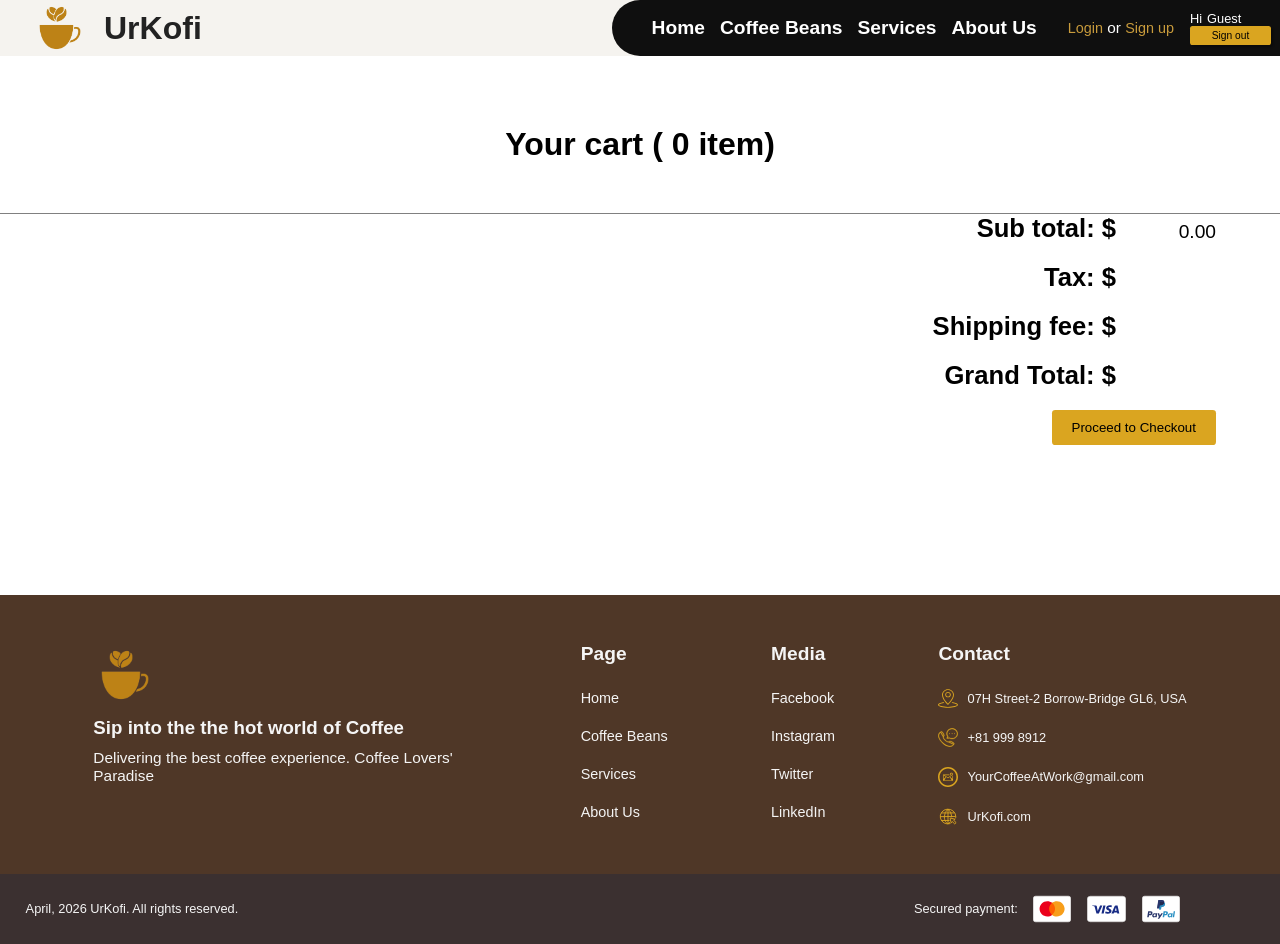
<file: cart.html>
<!doctype html>
<html lang="en">
  <head>
    <meta charset="UTF-8" />
    <meta name="viewport" content="width=device-width, initial-scale=1.0" />
    <link rel="stylesheet" href="style/style.css" />
    <link rel="stylesheet" href="style/index.css" />
    <link rel="stylesheet" href="style/cart.css" />
    <link
      rel="stylesheet"
      href="https://cdnjs.cloudflare.com/ajax/libs/font-awesome/6.5.0/css/all.min.css"
    />

    <title>Cart</title>
  </head>
  <body class="service-body-container">
    <div class="header-nav-container">
      <header>
        <img src="images/index/logo/coffee-cup.png" alt="webpage-logo" />
        <h1 class="web-name">UrKofi</h1>
      </header>
      <nav class="webpage-navigation">
        <ul>
          <li><a href="index.html" class="nav-links">Home</a></li>
          <li><a href="coffeeBeans.html" class="nav-links">Coffee Beans</a></li>
          <li><a href="service.html" class="nav-links">Services</a></li>
          <li><a href="aboutus.html" class="nav-links">About Us</a></li>
          <li>
            <p>
              <a href="login.html" class="to-login-html-button">Login</a> or
              <a href="signup.html" class="to-register-html-button">Sign up</a>
            </p>
          </li>
        </ul>
        <div class="user-container">
          <div>
            <span>Hi</span>
            <p class="logged-in-user">Guest</p>
          </div>
          <button type="button" class="logout-button">Sign out</button>
        </div>
      </nav>
    </div>
    <main>
      <h2 class="cart-title" id="cart-page-counter">
        Your cart (
        <span id="cart-item-counter">0</span>
        <span id="cart-item-label">item</span>)
      </h2>
      <section
        class="item-in-cart-container"
        id="cart-item-display-container"
      ></section>
      <section class="cart-checkout-container">
        <div id="cart-compute-fee">
          <p>Sub total: $<span id="sub-total"></span></p>
          <p>Tax: $<span id="tax"></span></p>
          <p>Shipping fee: $<span id="shipping-fee"></span></p>
          <p>Grand Total: $<span id="grand-total"></span></p>
          <button type="button" id="checkout-button">
            Proceed to Checkout
          </button>
        </div>
      </section>
    </main>

    <script src="js/fetchFooter.js" defer></script>
    <script src="js/fetchMobileNav.js" defer></script>
    <script src="js/login.js" defer></script>
    <script src="js/coffeeBeans.js" defer></script>
    <script src="js/mobileNav.js" defer></script>
    <script src="js/signup.js" defer></script>
  </body>
</html>
</file>
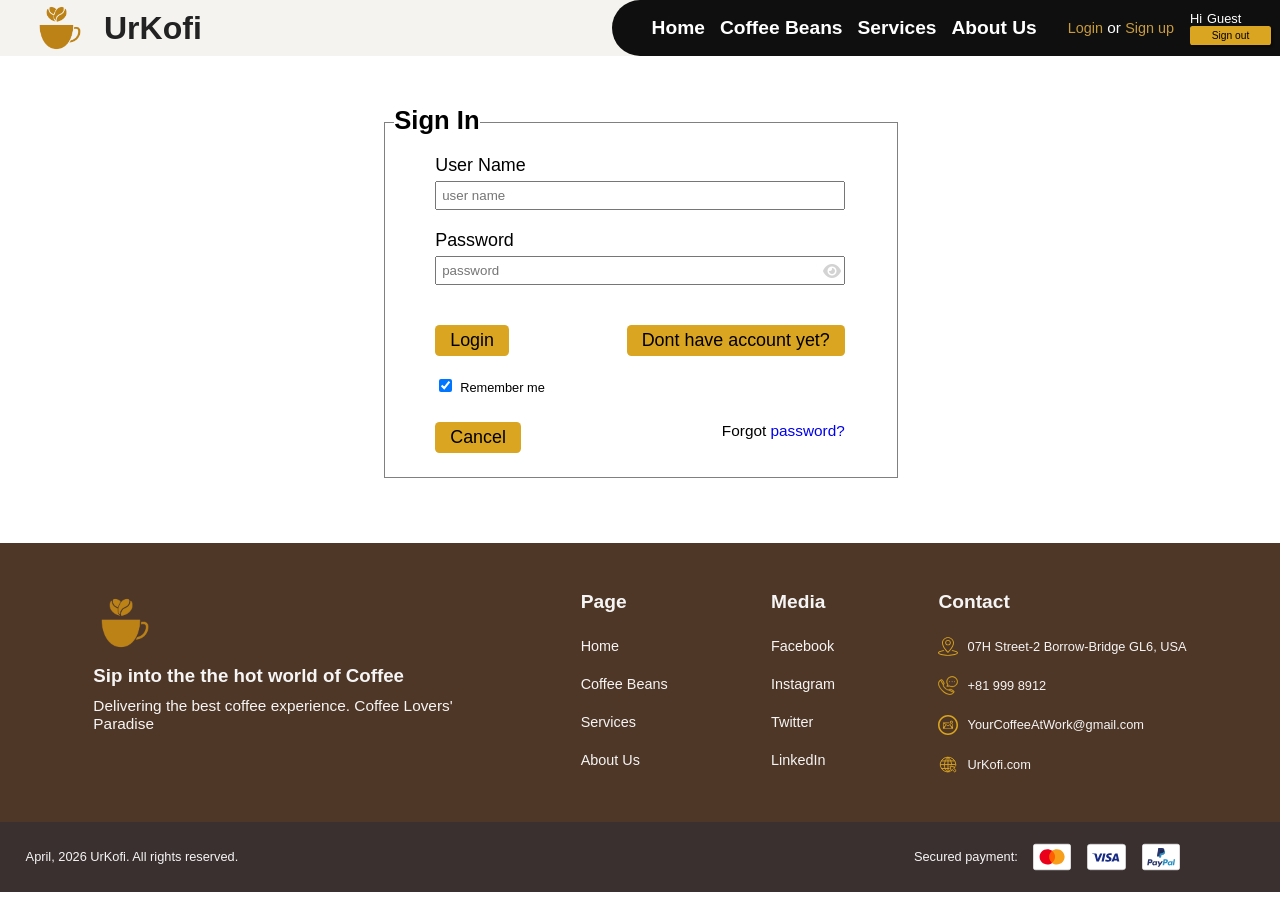
<file: login.html>
<!doctype html>
<html lang="en">
  <head>
    <meta charset="UTF-8" />
    <meta name="viewport" content="width=device-width, initial-scale=1.0" />
    <link rel="stylesheet" href="style/style.css" />
    <link rel="stylesheet" href="style/index.css" />
    <link
      rel="stylesheet"
      href="https://cdnjs.cloudflare.com/ajax/libs/font-awesome/6.5.0/css/all.min.css"
    />

    <title>Sign Up</title>
  </head>
  <body class="service-body-container">
    <div class="header-nav-container">
      <header>
        <img src="images/index/logo/coffee-cup.png" alt="webpage-logo" />
        <h1 class="web-name">UrKofi</h1>
      </header>
      <nav class="webpage-navigation">
        <ul>
          <li><a href="index.html" class="nav-links">Home</a></li>
          <li><a href="coffeeBeans.html" class="nav-links">Coffee Beans</a></li>
          <li><a href="service.html" class="nav-links">Services</a></li>
          <li><a href="aboutus.html" class="nav-links">About Us</a></li>
          <li>
            <p>
              <a href="#" class="to-login-html-button">Login</a> or
              <a href="signup.html" class="to-register-html-button">Sign up</a>
            </p>
          </li>
        </ul>
        <div class="user-container">
          <div>
            <span>Hi</span>
            <p class="logged-in-user">Guest</p>
          </div>
          <button type="button" class="logout-button">Sign out</button>
        </div>
      </nav>
    </div>
    <main>
      <form id="loginForm" class="login-form" novalidate>
        <h3>Sign In</h3>
        <label for="loginName">User Name</label>
        <input
          type="text"
          id="loginName"
          placeholder="user name"
          autocomplete="new-user-name"
        />
        <label for="loginPassword">Password</label>
        <div class="login-password-container">
          <input
            type="password"
            id="loginPassword"
            placeholder="password"
            autocomplete="new-password"
          />
          <i
            class="fa-solid fa-eye toggle-password"
            data-target="loginPassword"
            role="button"
            tabindex="0"
            id="eye"
          ></i>
        </div>

        <div class="login-button-container">
          <button type="submit">Login</button>
          <button type="button" id="mobile-signup-form">
            Dont have account yet?
          </button>
        </div>
        <label class="login-remember-me">
          <input
            id="remember-me"
            type="checkbox"
            checked="checked"
            name="remember"
          />
          <span>Remember me</span>
        </label>
        <div class="cancel-forgot-container">
          <button type="button" id="login-close-createAccnt-page">
            Cancel
          </button>
          <p>Forgot <a href="#" id="forgot-password">password?</a></p>
        </div>
      </form>
    </main>
    <script src="js/fetchFooter.js" defer></script>
    <script src="js/fetchMobileNav.js" defer></script>
    <script src="js/hashPassword.js" defer></script>
    <script src="js/login.js" defer></script>
    <script src="js/mobileNav.js" defer></script>
    <script src="js/signup.js" defer></script>
    <script src="js/mobileToHome.js" defer></script>
  </body>
</html>
</file>
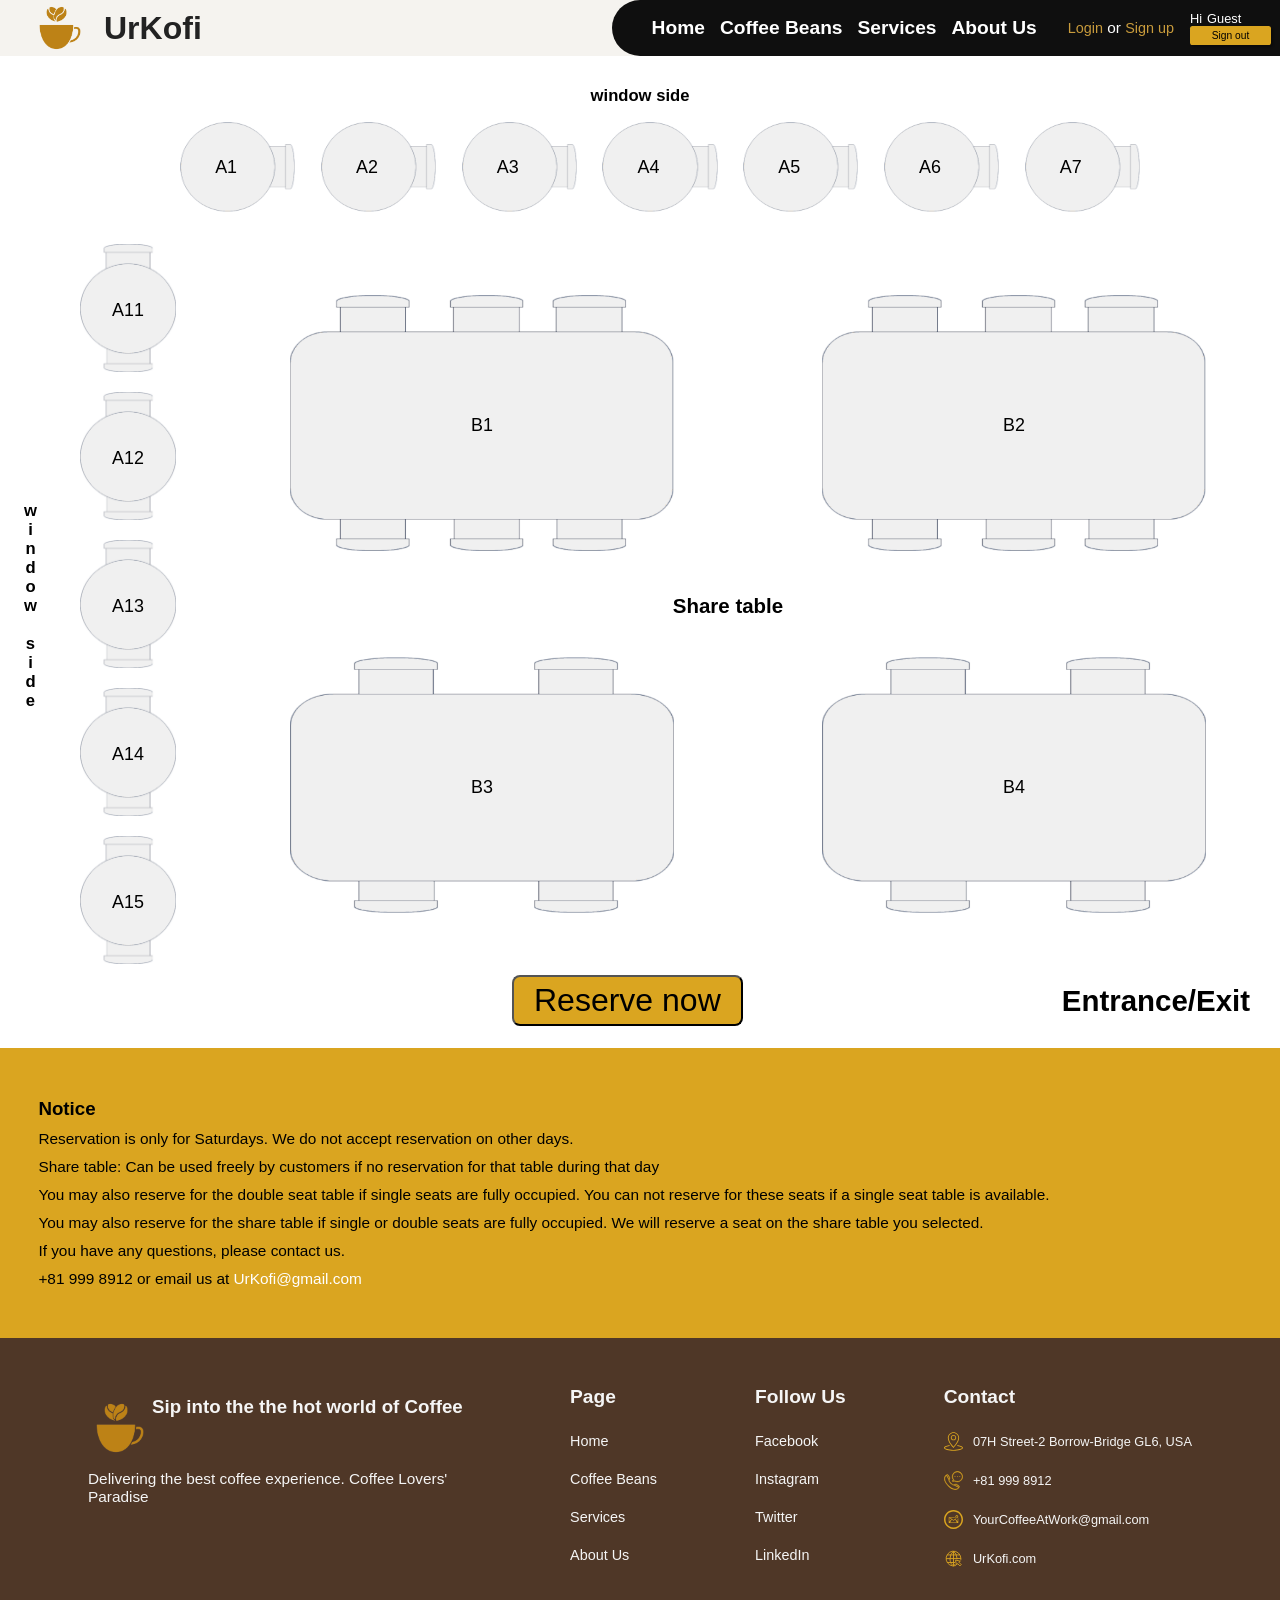
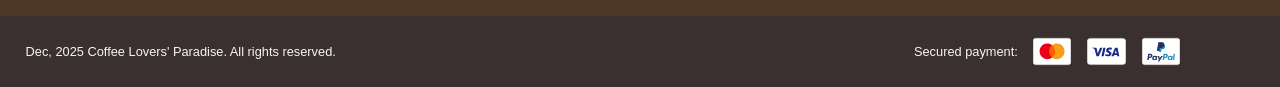
<file: reservation.html>
<!doctype html>
<html lang="en">
  <head>
    <meta charset="UTF-8" />
    <meta name="viewport" content="width=device-width, initial-scale=1.0" />
    <link rel="stylesheet" href="style/style.css" />
    <link rel="stylesheet" href="style/index.css" />
    <link rel="stylesheet" href="style/reservation.css" />
    <link
      rel="stylesheet"
      href="https://cdnjs.cloudflare.com/ajax/libs/font-awesome/6.5.0/css/all.min.css"
    />

    <title>Reservation</title>
  </head>
  <body class="service-body-container">
    <div class="header-nav-container">
      <header>
        <img src="images/index/logo/coffee-cup.png" alt="webpage-logo" />
        <h1 class="web-name">UrKofi</h1>
      </header>
      <nav class="webpage-navigation">
        <ul>
          <li><a href="index.html" class="nav-links">Home</a></li>
          <li><a href="coffeeBeans.html" class="nav-links">Coffee Beans</a></li>
          <li><a href="service.html" class="nav-links">Services</a></li>
          <li><a href="aboutus.html" class="nav-links">About Us</a></li>
          <li>
            <p>
              <a class="to-login-html-button">Login</a> or
              <a href="signup.html" class="to-register-html-button">Sign up</a>
            </p>
          </li>
        </ul>
        <div class="user-container">
          <div>
            <span>Hi</span>
            <p class="logged-in-user">Guest</p>
          </div>
          <button type="button" class="logout-button">Sign out</button>
        </div>
      </nav>
    </div>
    <main id="reservation-main">
      <div class="single-seat-window">
        <h3>window side</h3>
      </div>
      <ul class="single-window-table">
        <li class="seat-selection">
          <label for="A1-seat">
            <input name="seat" value="A1" id="A1-seat" type="radio" />
            <img
              class="single-seat"
              src="./images/services/reservation/singleseat1.png"
              alt="single table"
              for="A1-seat"
              data-seat-type="single"
            />
            <span for="A1-seat">A1</span>
          </label>
        </li>
        <li class="seat-selection">
          <label for="A2-seat">
            <input name="seat" value="A2" id="A2-seat" type="radio" />
            <img
              class="single-seat"
              src="./images/services/reservation/singleseat1.png"
              alt="single table"
              for="A2-seat"
              data-seat-type="single"
            />
            <span for="A2-seat">A2</span>
          </label>
        </li>
        <li class="seat-selection">
          <label for="A3-seat">
            <input name="seat" value="A3" id="A3-seat" type="radio" />
            <img
              class="single-seat"
              src="./images/services/reservation/singleseat1.png"
              alt="single table"
              for="A3-seat"
              data-seat-type="single"
            />
            <span for="A3-seat">A3</span>
          </label>
        </li>
        <li class="seat-selection">
          <label for="A4-seat">
            <input name="seat" value="A4" id="A4-seat" type="radio" />
            <img
              class="single-seat"
              src="./images/services/reservation/singleseat1.png"
              alt="single table"
              for="A4-seat"
              data-seat-type="single"
            />
            <span for="A4-seat">A4</span>
          </label>
        </li>
        <li class="seat-selection">
          <label for="A5-seat">
            <input name="seat" value="A5" id="A5-seat" type="radio" />
            <img
              class="single-seat"
              src="./images/services/reservation/singleseat1.png"
              alt="single table"
              for="A5-seat"
              data-seat-type="single"
            />
            <span for="A5-seat">A5</span>
          </label>
        </li>
        <li class="seat-selection">
          <label for="A6-seat">
            <input name="seat" value="A6" id="A6-seat" type="radio" />
            <img
              class="single-seat"
              src="./images/services/reservation/singleseat1.png"
              alt="single table"
              for="A6-seat"
              data-seat-type="single"
            />
            <span for="A6-seat">A6</span>
          </label>
        </li>
        <li class="seat-selection">
          <label for="A7-seat">
            <input name="seat" value="A7" id="A7-seat" type="radio" />
            <img
              class="single-seat"
              src="./images/services/reservation/singleseat1.png"
              alt="single table"
              for="A7-seat"
              data-seat-type="single"
            />
            <span for="A7-seat">A7</span>
          </label>
        </li>
      </ul>
      <div class="multi-seat-container">
        <div class="double-seat-window">
          <h3>window side</h3>
        </div>

        <ul class="double-seat-window-table">
          <li class="seat-selection">
            <label for="A11-seat">
              <input name="seat" value="A11" id="A11-seat" type="radio" />
              <img
                src="./images/services/reservation/doubleseat1.png"
                alt="double table"
                for="A11-seat"
                data-seat-type="double"
              />
              <span for="A11-seat">A11</span>
            </label>
          </li>
          <li class="seat-selection">
            <label for="A12-seat">
              <input name="seat" value="A12" id="A12-seat" type="radio" />
              <img
                src="./images/services/reservation/doubleseat1.png"
                alt="double table"
                for="A12-seat"
                data-seat-type="double"
              />
              <span for="A12-seat">A12</span>
            </label>
          </li>
          <li class="seat-selection">
            <label for="A13-seat">
              <input name="seat" value="A13" id="A13-seat" type="radio" />
              <img
                src="./images/services/reservation/doubleseat1.png"
                alt="double table"
                for="A13-seat"
                data-seat-type="double"
              />
              <span for="A13-seat">A13</span>
            </label>
          </li>
          <li class="seat-selection">
            <label for="A14-seat">
              <input name="seat" value="A14" id="A14-seat" type="radio" />
              <img
                src="./images/services/reservation/doubleseat1.png"
                alt="double table"
                for="A14-seat"
                data-seat-type="double"
              />
              <span for="A14-seat">A14</span>
            </label>
          </li>
          <li class="seat-selection">
            <label for="A15-seat">
              <input name="seat" value="A15" id="A15-seat" type="radio" />
              <img
                src="./images/services/reservation/doubleseat1.png"
                alt="double table"
                for="A15-seat"
                data-seat-type="double"
              />
              <span for="A15-seat">A15</span>
            </label>
          </li>
        </ul>
        <div class="share-seat-table">
          <h3 class="share-table">Share table</h3>
          <ul class="group-center-table">
            <li class="six-seats">
              <label for="B1-seat">
                <input name="seat" value="B1" id="B1-seat" type="radio" />
                <img
                  src="./images/services/reservation/sixseat1.png"
                  alt="double table"
                  for="B1-seat"
                  data-seat-type="six"
                />
                <span for="B1-seat">B1</span>
              </label>
            </li>
            <li class="six-seats">
              <label for="B2-seat">
                <input name="seat" value="B2" id="B2-seat" type="radio" />
                <img
                  src="./images/services/reservation/sixseat1.png"
                  alt="double table"
                  for="B2-seat"
                  data-seat-type="six"
                />
                <span for="B2-seat">B2</span>
              </label>
            </li>
            <li class="four-seats">
              <label for="B3-seat">
                <input name="seat" value="B3" id="B3-seat" type="radio" />
                <img
                  src="./images/services/reservation/fourseat1.png"
                  alt="double table"
                  for="B3-seat"
                  data-seat-type="four"
                />
                <span for="B3-seat">B3</span>
              </label>
            </li>
            <li class="four-seats">
              <label for="B4-seat">
                <input name="seat" value="B4" id="B4-seat" type="radio" />
                <img
                  src="./images/services/reservation/fourseat1.png"
                  alt="double table"
                  for="B4-seat"
                  data-seat-type="four"
                />
                <span for="B4-seat">B4</span>
              </label>
            </li>
          </ul>
        </div>
      </div>

      <div class="entrance-exit">
        <button type="button" id="reserve-button">Reserve now</button>
        <h3>Entrance/Exit</h3>
      </div>
      <section class="notice-section">
        <h3>Notice</h3>
        <p>
          Reservation is only for Saturdays. We do not accept reservation on
          other days.
        </p>
        <p>
          Share table: Can be used freely by customers if no reservation for
          that table during that day
        </p>
        <p>
          You may also reserve for the double seat table if single seats are
          fully occupied. You can not reserve for these seats if a single seat
          table is available.
        </p>
        <p>
          You may also reserve for the share table if single or double seats are
          fully occupied. We will reserve a seat on the share table you
          selected.
        </p>
        <p>If you have any questions, please contact us.</p>
        <p>
          +81 999 8912 or email us at
          <a href="mailto:hello@urkofi.com">UrKofi@gmail.com</a>
        </p>
      </section>
    </main>

    <footer>
      <div class="footer-first-container">
        <div class="footer-logo-container">
          <div class="footer-logo-container-sub">
            <img
              class="footer-logo"
              src="./images/index/logo/coffee-cup.png"
              alt="webpage-logo"
            />
            <h3>Sip into the the hot world of Coffee</h3>
          </div>
          <p class="footer-logo-text">
            Delivering the best coffee experience. Coffee Lovers' Paradise
          </p>
        </div>
        <div class="footer-page-links">
          <h3 class="footer-links-title">Page</h3>
          <ul class="footer-nav">
            <li><a href="#">Home</a></li>
            <li><a href="coffeeBeans.html">Coffee Beans</a></li>
            <li><a href="service.html">Services</a></li>
            <li><a href="aboutus.html">About Us</a></li>
          </ul>
        </div>
        <div class="footer-page-links">
          <h3 class="footer-links-title">Follow Us</h3>
          <ul>
            <li><a href="https://www.facebook.com">Facebook</a></li>
            <li><a href="https://www.instagram.com">Instagram</a></li>
            <li><a href="https://www.twitter.com">Twitter</a></li>
            <li><a href="https://www.linkedin.com">LinkedIn</a></li>
          </ul>
        </div>
        <div class="footer-page-links">
          <h3 class="footer-links-title">Contact</h3>
          <ul>
            <li class="footer-contact-items">
              <img
                class="footer-contact-images"
                src="./images/index/footer/address-svgrepo-com.svg"
                alt="address-logo"
              />
              <p>07H Street-2 Borrow-Bridge GL6, USA</p>
            </li>
            <li class="footer-contact-items">
              <img
                class="footer-contact-images"
                src="./images/index/footer/contact-phone-talking-svgrepo-com.svg"
                alt="phone-logo"
              />
              <p>+81 999 8912</p>
            </li>
            <li class="footer-contact-items">
              <img
                class="footer-contact-images"
                src="./images/index/footer/email-add-svgrepo-com.svg"
                alt="email-logo"
              />
              <p>YourCoffeeAtWork@gmail.com</p>
            </li>
            <li class="footer-contact-items">
              <img
                class="footer-contact-images"
                src="./images/index/footer/website-click-svgrepo-com.svg"
                alt="website-logo"
              />
              <p>UrKofi.com</p>
            </li>
          </ul>
        </div>
      </div>
      <div class="footer-second-container">
        <p class="footer-reserved">
          Dec, 2025 Coffee Lovers' Paradise. All rights reserved.
        </p>
        <p class="payment-methods">Secured payment:</p>
        <div class="footer-second-container-images">
          <img
            class="payment-cards"
            src="./images/index/footer/mastercard-svgrepo-com.svg"
            alt="master-card-logo"
          />
          <img
            class="payment-cards"
            src="./images/index/footer/visa-4-logo-svgrepo-com.svg"
            alt="visa-card-logo"
          />
          <img
            class="payment-cards"
            src="./images/index/footer/paypal-svgrepo-com.svg"
            alt="paypal-logo"
          />
        </div>
      </div>
    </footer>
    <script src="js/fetchMobileNav.js" defer></script>
    <script src="js/mobileNav.js" defer></script>
    <script src="js/hashPassword.js" defer></script>
    <script src="js/login.js" defer></script>
    <script src="js/signup.js" defer></script>
    <script src="js/reserve.js" defer></script>
  </body>
</html>
</file>
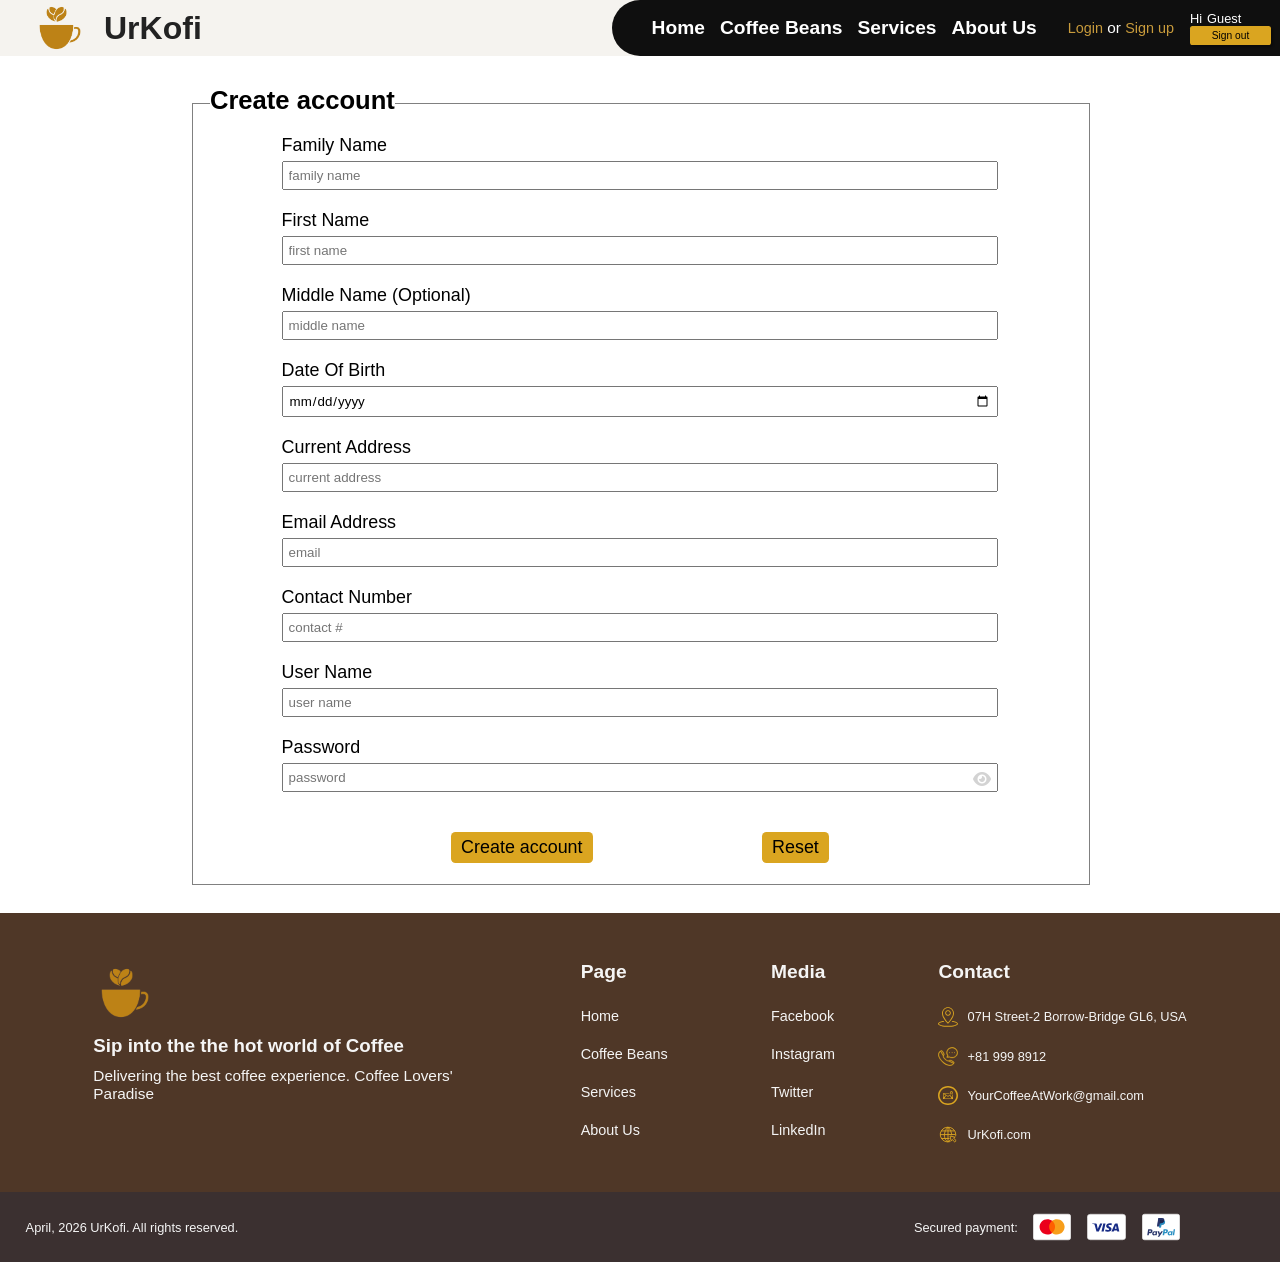
<file: signup.html>
<!doctype html>
<html lang="en">
  <head>
    <meta charset="UTF-8" />
    <meta name="viewport" content="width=device-width, initial-scale=1.0" />
    <link rel="stylesheet" href="style/style.css" />
    <link rel="stylesheet" href="style/index.css" />
    <link
      rel="stylesheet"
      href="https://cdnjs.cloudflare.com/ajax/libs/font-awesome/6.5.0/css/all.min.css"
    />

    <title>Sign Up</title>
  </head>
  <body class="service-body-container">
    <div class="header-nav-container">
      <header>
        <img src="images/index/logo/coffee-cup.png" alt="webpage-logo" />
        <h1 class="web-name">UrKofi</h1>
      </header>
      <nav class="webpage-navigation">
        <ul>
          <li><a href="index.html" class="nav-links">Home</a></li>
          <li><a href="coffeeBeans.html" class="nav-links">Coffee Beans</a></li>
          <li><a href="service.html" class="nav-links">Services</a></li>
          <li><a href="aboutus.html" class="nav-links">About Us</a></li>
          <li>
            <p>
              <a class="to-login-html-button">Login</a> or
              <a href="#" class="to-register-html-button">Sign up</a>
            </p>
          </li>
        </ul>
        <div class="user-container">
          <div>
            <span>Hi</span>
            <p class="logged-in-user">Guest</p>
          </div>
          <button type="button" class="logout-button">Sign out</button>
        </div>
      </nav>
    </div>
    <main>
      <form id="signup-form" class="sign-up-form">
        <h3>Create account</h3>
        <label for="lName">Family Name</label>
        <input
          type="text"
          id="lName"
          class="signup-input"
          name="familyName"
          placeholder="family name"
          required
        />
        <label for="fName">First Name</label>
        <input
          type="text"
          id="fName"
          class="signup-input"
          name="firstName"
          placeholder="first name"
          required
        />
        <label for="mName">Middle Name (Optional)</label>
        <input
          type="text"
          id="mName"
          class="signup-input"
          name="middleName"
          placeholder="middle name"
        />
        <label for="dBirth">Date Of Birth</label>
        <input
          type="date"
          id="dBirth"
          class="signup-input"
          name="bDay"
          placeholder="birth date"
          required
        />
        <label for="cAddress">Current Address</label>
        <input
          type="text"
          id="cAddress"
          class="signup-input"
          name="currentAddress"
          placeholder="current address"
          required
        />

        <label for="eAddress">Email Address</label>
        <div class="email-address-container">
          <input
            type="text"
            id="eAddress"
            class="signup-input"
            name="emailAddress"
            placeholder="email"
            required
          />
          <small class="error"></small>
          <small class="taken"></small>
        </div>

        <label for="cNumber">Contact Number</label>
        <input
          type="text"
          id="cNumber"
          class="signup-input"
          name="contactNumber"
          placeholder="contact #"
          required
        />
        <label for="uName">User Name</label>
        <input
          type="text"
          id="uName"
          class="signup-input"
          name="userName"
          placeholder="user name"
          autocomplete="new-user-name"
          required
        />
        <label for="pWord">Password</label>
        <div class="password-container">
          <input
            type="password"
            id="pWord"
            class="signup-input"
            name="password"
            placeholder="password"
            autocomplete="new-password"
            required
          />
          <i
            class="fa-solid fa-eye toggle-password"
            data-target="pWord"
            role="button"
            tabindex="0"
            id="eye"
          ></i>
        </div>

        <div class="submit-button-container">
          <button type="submit" id="create-button">Create account</button>
          <button type="reset" id="reset-button">Reset</button>
        </div>
      </form>
    </main>
    <script src="js/fetchFooter.js" defer></script>
    <script src="js/fetchMobileNav.js" defer></script>
    <script src="js/mobileNav.js" defer></script>
    <script src="js/mobileToHome.js" defer></script>
    <script src="js/hashPassword.js" defer></script>
    <script src="js/signup.js" defer></script>
    <script src="js/login.js" defer></script>
  </body>
</html>
</file>
<file: style/style.css>
body.no-scroll {
  overflow: hidden;
}
.form-panel-container{
    width: 100%;
    height: 100vh;
    padding-bottom: 1em;
    display: none;
    flex-direction: column;
    justify-content: center;
    grid-gap: 0;
    position: fixed;
    top: 0;
    left: 0;
    background-color: rgba(0, 0, 0, 0.6);
    color: whitesmoke;
    z-index: 9;
    animation: reserve 300ms ease-in-out;  
    transform: translate(50% 50%);
}
@keyframes reserve {
    from{
        top: -100px;
    }
    to{
        top: 0;
    }
}
.user-name-logged{
    width: 50%;
    margin: 0 auto;
    padding: 0 0 30px 0;
}
#reserveForm{
    width: 50%;
    margin: 0 auto;
    display: flex;
    flex-direction: column;
    padding: 0 1em 1em 1em;
    color: black;
    background-color: white;
    z-index: 999;
    box-shadow: 0 10px 25px rgba(0, 0, 0, 0.15);
}
#reserveForm> label{
    padding-top: 1em;
}
.reserve-button-container{
    width: 100%;
    display: flex;
}
.submit-reserve-button,
.close-reserve-button{
    width: 30%;
    margin: 0 auto;
    background-color: goldenrod;
    border: none;
    padding: 10px 0;
    border-radius: 0.25em;
    box-shadow: 2px 3px 6px #85746b;
}
.submit-reserve-button:hover,
.close-reserve-button:hover{
    cursor: pointer;
}
@media only screen and (max-width: 599px){
    .user-name-logged{
        width: 90%; 
    }
    #reserveForm{
        width: 90%; 
    }
}
@media (min-width: 600px) and (max-width: 768px){
    .notice-section{
        padding: 20px 0; 
    }
    .notice-section> *{
        margin: 0 10px 0 20px; 
    }
}

/*Signup HTML*/
.sign-up-form{
    width: 70%;
    margin: 0 auto;
    padding-top: 30px;
    display: flex;
    flex-direction: column;
    position: relative;
}
.sign-up-form::before{
    content: "";
    position: absolute;
    width: 100%;
    height: 91%;
    margin: 0 auto;
    top: 5.5%;
    border: 1px gray solid;
    z-index: -1;
}
.sign-up-form> h3{
    font-size: clamp(1.3rem, 2vw, 2rem);
    padding-bottom: 20px;
    width: fit-content;
    margin-left: 2%;
    z-index: 1;
    background-color: white;
}
.sign-up-form> label{
    padding-bottom: 5px;
    font-size: clamp(1rem, 1.4vw, 3rem);
    width: 80%;
    margin: 0 auto;
}
.sign-up-form> input{
    width: 80%;
    margin: 0 auto;
    padding: 5px;
    margin-bottom: 20px;
}
.email-address-container,
.password-container{
    width: 80%;
    margin: 0 auto;
    position: relative;
}
.email-address-container> input,
.password-container> input{
    width: 100%;
    padding: 5px;
    margin-bottom: 20px;
}
.toggle-password {
    position: absolute;
    top: 15%;
    right: 1%;
    cursor: pointer;
    color: lightgray;
}
.submit-button-container{
    width: 80%;
    margin: 0 auto;
    padding: 20px 0 50px 0;
    display: flex;
    justify-content: space-evenly;
}
.submit-button-container> button{
    padding: 5px 10px;
    font-size: clamp(1rem, 1.4vw, 2rem);
    border: none;
    background-color: goldenrod;
    border-radius: 0.25em;
}
.submit-button-container> button:hover{
    cursor: pointer;
    color: goldenrod;
    background-color: black;
    background-color: rgba(0,0,0, 0.8);
    transition: 0.3s;
}

.error {
  color: red;
  font-size: 0.6rem;
  position: absolute;
  bottom: 15%;
  left: 0;
}
input.error-border {
  border: 2px solid red;
}
.taken {
  color: red;
  font-size: 0.6rem;
  position: absolute;
  bottom: 15%;
  left: 0;
}
.taken.error-border {
  border: 2px solid red;
}
@media only screen and (max-width: 599px){
    .sign-up-form{
        width: 90%; 
        padding-top: 0px; 
        margin-bottom: 50px;
    }
    .sign-up-form> h3{
        background-color: unset; 
    }
    .sign-up-form> label{
        padding-bottom: 0px; 
    }
    .sign-up-form> input{
        margin-bottom: 10px; 
    }
    .email-address-container> input,
    .password-container> input{
        margin-bottom: 10px;
    }
    .submit-button-container{
        padding: 0px 0 50px 0; 
    }
    .submit-button-container> button{
        background-color: rgb(0, 0, 0); 
        color: whitesmoke; 
    }
}
@media (min-width: 600px) and (max-width: 768px) {
    .sign-up-form{
        margin: 50px auto 0 auto; 
    }
}
/*Login HTML*/
.login-form{
    width: 40%;
    margin: 20px auto 50px auto;
    padding-top: 30px;
    display: flex;
    flex-direction: column;
    position: relative;
}
.login-form::before{
    content: "";
    position: absolute;
    width: 100%;
    height: 85%;
    top: 11%;
    border: 1px gray solid;
    z-index: -1;
}
.login-form> h3{
    font-size: clamp(1.3rem, 2vw, 2rem);
    padding-bottom: 20px;
    background-color: white;
    z-index: 1;
    width: fit-content;
    margin-left: 2%;
}
.login-form> label{
    padding-bottom: 5px;
    font-size: clamp(1rem, 1.4vw, 3rem);
    width: 80%;
    margin: 0 auto;
}
.login-form> input{
    width: 80%;
    margin: 0 auto;
    padding: 5px;
    margin-bottom: 20px;
}
.login-password-container{
    width: 80%;
    margin: 0 auto;
    padding: 0;
    margin-bottom: 20px;
    position: relative;
}
.login-password-container> input{
    width: 100%;
    padding: 5px;
    margin-bottom: 20px;
}
.toggle-login-password{
    position: absolute;
    top: 15%;
    right: 1%;
    cursor: pointer;
    color: lightgray;
}
.login-button-container{
    width: 80%;
    margin: 0 auto;
    padding: 0;
    margin-bottom: 20px;
    display: flex;
    justify-content: space-between;
}
.login-button-container> button,
.login-button-container> a{
    border: none;
    background-color: goldenrod;
    padding: 5px 15px;
    font-size: clamp(0.7rem, 1.4vw, 2rem);
    border-radius: 0.25em;
    color: black;
}
.login-remember-me{
    width: 80%;
}
.login-remember-me> span{
    font-size: clamp(0.7rem, 1vw, 1.3rem);
    
}
.cancel-forgot-container{
    width: 80%;
    margin: 0 auto;
    padding: 20px 0;
    margin-bottom: 20px;
    display: flex;
    justify-content: space-between;
}
.cancel-forgot-container> button{
    border: none;
    background-color: goldenrod;
    padding: 5px 15px;
    font-size: clamp(0.7rem, 1.4vw, 2rem);
    border-radius: 0.25em;
}
.login-button-container> button:hover,
.cancel-forgot-container> button:hover{
    cursor: pointer;
    color: goldenrod;
    background-color: black;
    background-color: rgba(0,0,0, 0.8);
    transition: 0.3s;
}
@media only screen and (max-width: 599px){
    .login-form{
        width: 90%;
        margin: 10px auto 50px auto;
        padding-top: 0;
    }
    .login-form> h3{
        background-color: unset;
    }
    .login-password-container{
        margin-bottom: 0px;
    }
    
    .login-button-container> button,
    .login-button-container> a{
        background-color: rgb(0, 0, 0);
        color: whitesmoke;
        font-size: 1rem;
    }
    .login-remember-me> span{
        font-size: clamp(0.8rem, 1vw, 1.3rem);
    }
    .cancel-forgot-container{
        padding: 10px 0 0 0;
    }
    .cancel-forgot-container> button{
        background-color: black;
        color: whitesmoke;
        font-size: clamp(1rem, 1.4vw, 2rem);
    }
     .logged-user-container{
        width: 100vw;
        height: 100vh;
        z-index: 999;
        position: fixed;
        top: 0;
        left: 0;
        background-color: white;
        overflow: hidden;
        scroll-behavior: unset;
        display: flex;
        flex-direction: column;
        align-items: center;
    }
     .close-input-field-mobile{
       font-size: 2rem;
       font-weight: bolder;
       position: absolute;
       top: 1%;
       left: 5%;
     }
     .logged-user-container> h1{
       color: black;
       font-size: 2em;
       margin-top: 1.5em;
     }
    .user-icon-mobile{
       margin-top: 1em;
       width: 100px;
       height: 100px;
       border-radius: 50%;
       background-color: #000;
    }
    .logged-user-container> h2{
       margin-top: 1em;
    }
    .user-icon-mobile-container{
       width: 100vw;
       height: auto;
       display: flex;
       position: relative;
       justify-content: center;
    }
    .upload-image-button{
       position: absolute;
       width: 2em;
       top: 70%;
       left: 61%;
       z-index: 999;
    }
    .logged-user-container> button{
       margin-top: 1em;
       font-size: 1.2rem;
       padding: 5px 30px;
       background-color: goldenrod;
       border-radius: 0.25em;
    }
}
@media (min-width: 600px) and (max-width: 768px){
    .login-form{
        width: 70%; 
        margin: 50px auto 100% auto; 
    }
    .login-button-container> button,
    .login-button-container> a{
        font-size:  clamp(1rem, 1.4vw, 2rem); 
    }
    .login-remember-me> span{
        font-size: clamp(1rem, 1.4vw, 2rem); 
    }   
    .cancel-forgot-container> button{
        font-size:  clamp(1rem, 1.4vw, 2rem); 
    }
}
</file>
<file: style/index.css>
* {
    box-sizing: border-box;
    font-family: sans-serif
}
body{
    display: flex;
    flex-direction: column;
    margin: 0;
    padding: 0;
}
.no-scroll{
    scroll-behavior: unset;
}
ul{
    list-style:none;
}
p{
    margin: 0;
    font-size: clamp(0.9em, 1.2vw, 2em);
}
h1{
    font-size: clamp(1.5rem, 2.5vw, 3rem);
    color: #ffffff;
}
h2,h3{
    margin: 0;
}
h2{
    font-size: clamp(1.3rem, 2.5vw, 3rem);
}
a{
    text-decoration: none;
}
a:hover,
button:hover{
    cursor: pointer;
}
.header-nav-container{
    width: 100%;
    
    display: flex;
    background-color: #f5f3ef;
}
header{
    display: flex;
    align-items: center;
    gap: 1em;
    background: transparent;
}
header img{
    height: clamp(2.5rem, 5vw, 3.5rem);
    margin: 0 0 0 2em;
}
.web-name{
    margin: 0 1rem 0 0;
    color: #222;
}
.webpage-navigation{
    margin: 0 0 0 auto;
    padding: 0;
    background-color: #0f0f0f;
    border-radius: 2em 0 0 2em;
    display: flex;
}
.webpage-navigation > ul{
    display: flex;
    gap: 15px;
   
}
.webpage-navigation > ul > li{
    display: flex;
    justify-content: center;
    align-items: center;
    text-align: center;
    color: #ffffff;
}
.nav-links{
    font-size: clamp(0.8rem, 1.5vw, 2rem);
    color: #ffffff;
    font-weight: bold;
    margin: 0;
    padding: 0;
}
.nav-links:hover{
    color: darkgoldenrod;
    transition: 0.3s;
}
.to-login-html-button,
.to-register-html-button{
    color: #c89b3c;
    font-size: clamp(0.6rem, 0.9rem, 1.5em); 
}
.to-login-html-button:hover,
.to-register-html-button:hover{
    color: #ffffff;
}
.webpage-navigation > ul > li:nth-child(5){
    margin: auto 1em;
    padding: 0;
}
.user-container{
    display: flex;
    width: clamp(60px, 10vw, 90px);
    margin: auto 0;
    display: flex;
    flex-direction: column; 
}
.user-container >div{
    display: flex;
    gap: 5px;
    width: 90%;
    overflow: hidden;
}
.user-container >div> span,
.user-container >div> p{
    font-size: clamp(0.6rem, 0.8rem, 1.5em); 
    color: #ffffff;
}
.logout-button{
    width: 90%;
    font-size: clamp(0.6rem, 0.8vw, 1.2rem);
    border: none;
    background-color: goldenrod;
    padding: 4px 8px;
    border-radius: 0.25em;
    box-shadow: 2px 2px 2px rgba(0, 0, 0, 0.3);
}
.logout-button:hover{
    cursor: pointer;
    color: #ffffff;
}
#mobile-nav{
    display: none;
}
@media only screen and (max-width:599px){
    header img{
        margin: 0 0 0 1em;
    }
    .webpage-navigation > ul{
        display: none;
        gap: unset;
    }
    .user-container{
        display: none;
    }
    #mobile-nav{
        width: 100%;
        height: 2em;
        display: flex;
        justify-content: space-between;
        align-items: center;
        padding: 25px 20px;
        position: fixed;
        bottom: 0;
        left: 0;
        background-color: #6D4C41;
        z-index: 9999;
        border-top: 1px black solid;
    }
    #burger-close{
        display: none;
    }
    #mobile-nav> div> img{
        width: 30px;
    }
    .mobile-icons{
        display: flex;
        flex-direction: column;
        justify-content: center;
        align-items: center;
    }
    .mobile-icons> button{
        width: 30px;
        height: 30px;
        background-color: transparent;
        border: none;
        display: flex;
        align-items: center;
        justify-content: center;
    }
    .mobile-icons> button> img{
        width: inherit;
        height: inherit;
        margin: auto;
    }
    .mobile-icons> p{
        font-size: 12px;
        margin: 0;
        padding: 0;
        color: white;
    } 

    /*These are needed for 599*/
    .input-field-container{
        position: fixed;
        inset: 0;
        width: 100%;
        height: 100vh;
        top: 0;
        left: 0;
        background-color: white;
        z-index: 99;
        transform: translateX(100%);
        opacity: 0;
        transition: transform 0.4s ease, opacity 0.4s ease;
        overflow-x: auto;
    }
    .logged-user-container{
        width: 100%;
        height: 100vh;
        transform: translateX(100%);
        opacity: 0;
        transition: transform 0.4s ease, opacity 0.4s ease;
    }
    .activeInput {
        transform: translateX(0);
        opacity: 1;
    }
    .hideInputField{
        display: none;
    }
    .close-input-field,
    .close-signup-form{
        width: 50px;
        height: 50px;
        margin: 5px 0 0 5px;
        font-size: 2rem;
        font-weight: bolder;
        border: none;
        background-color: transparent;
    }
    #burger> img,
    #burger-close> img{
        width: 30px;
        height: 30px;
    }
}
@media (min-width: 600px) and (max-width: 768px){
    header img{
        margin: 0 0 0 1em;
    }
    .webpage-navigation > ul{
        gap: 3px; 
    }
}
.first-section-container{
    height: clamp(250px, 60vw, 600px);
    display: flex;
    flex-direction: column;
    justify-content: center;
    position: relative;
    z-index: 1;
    overflow: hidden;
}
.first-section-container::after{
    content: "";
    position: absolute;
    inset: 0;
    background-color: rgba(0, 0, 0, 0.1);
    z-index: -1;
}
.first-section-container::before{
    content: "";
    position: absolute;
    inset: 0;
    background-image: url('../images/index/firstSection/delicious-coffee-cup-indoors.jpg');
    background-size: cover;
    background-position: center;
    background-repeat: no-repeat;
    background-color: rgba(0, 0, 0, 0.1);
    filter: blur(2px);
    transform: scale(1.03);
    z-index: -1;
}
.first-section-container-text,
.first-section-container-link{
    display: flex;
    flex-direction: column;
    gap: 1em;
}
.first-section-container-text> h2,
.first-section-container-text> p,
.first-section-container-text> a{
    margin: 0 0 0 clamp(30px, 10vw, 100px);
    color: #3B3030;
}
.first-section-container-text> h2{
    font-size: clamp(1.3rem, 2.5vw, 3rem);
    width: clamp(40%, 2vw, 90%);
    color: #e6b566;
    text-shadow: 2px 2px 8px rgba(0,0,0,0.6);
}
.first-section-container-text> p:nth-child(2){
    margin-top: 20px;
    color: #ffffff;
    width: clamp(200px, 50vw, 500px);
    font-size: clamp(1.1rem, 1.8vw, 2rem);
    text-shadow:
    -1px -1px 0 #000,
     1px -1px 0 #000,
    -1px  1px 0 #000,
     1px  1px 0 #000;
}
.first-section-container-text> p:nth-child(3){
    color: #ffffff;
    font-weight: bolder;
    margin-top: 50px;
    text-shadow: 2px 2px 8px rgba(0,0,0,0.6);
}
.first-section-container-text> a{
    width: fit-content;
    padding: 10px 15px;
    background-color: #c89b3c;
    text-decoration: none;
    font-weight: bolder;
    border-radius: 1em;
    box-shadow: 3px 3px 6px #3B3030;
}
.first-section-container-text> a:hover{
    color: #c89b3c;
    background-color: rgba(0,0,0, 0.8);
    transition: 0.3s;
    box-shadow: 3px 3px 6px #c89b3c;
}
@media only screen and (max-width: 599px){
    .first-section-container-text> p{
        display: none; 
    }
    .first-section-container-text> h2{
        width: 70%; 
    }
    .first-section-container-text> a{
        margin-top: 40px;
    }
}
.second-section-container{
    width: 100%;
    display: flex;
    padding: 30px 0;
    gap: 1em;
    padding-bottom: 50px;
    background-color: #E6D3A3;
}
.second-section-container-text{
    display: flex;
    flex-direction: column;
    gap: 1em;
    width: 40%;
}
.second-section-container-text > h2,
.second-section-container-text > p,
.coffee-selection{
    width: 100%;
}
.second-section-container-text > h2{
    margin-top: 30px;
}
.second-section-container-text > p{
    margin-top: 1.5em;
}
.second-section-container-text > h2,
.second-section-container-text > p,
.second-section-container-text > ul{
    padding-left: clamp(20px, 5vw, 80px);
    
}
.coffee-selection{
    margin-top: 0;
    margin-bottom: 0;
    padding: 30px 0;
    display: grid;
    grid-template-columns: auto auto;
    flex-wrap: wrap; 
}
.coffee-selection > li{
    padding: 3px 5px;
}
.coffee-selection > li > button{
    font-size: clamp(0.9rem, 1.5vw, 1.2rem);
    color: black;   
    border: none;
    background-color: transparent;
}
.coffee-selection > li >button:hover{
    cursor: pointer;
    color: whitesmoke;
    transition: 0.3s;
}
.coffee-selection > li > button.currentSelected{
    transform: scale(1.09);
    color: whitesmoke;
}
.coffee-selection-text{
    display: none;
    flex-direction: column;
    align-items: center;
    text-align: center;
    flex-wrap: wrap;
    flex: 1;
}   
.coffee-selection-text.selectedCoffee{
    display: flex;
}
.coffee-selection-text> h3{
    margin-top: 2.5em;
}
.coffee-selection-text> p{
    margin: 
    10px 
    clamp(5px, 2vw, 40px) 
    20px 
    clamp(5px, 2vw, 40px);
    width: 80%;
    
}
.coffee-selection-text-images{
    display: flex;
    justify-content: center;
    flex-wrap: wrap;
    gap: 2em;
    margin-top: auto;
}
.coffee-images{
    width: clamp(80px, 20vw, 300px);
    height: clamp(80px, 20vw, 300px);
    border-radius: 1em;
    box-shadow: 2px 3px 6px #85746b;
    transition: height 0.3s ease;
}

.coffee-selection-text.small-text .coffee-images{
    height: clamp(200px, 20vw, 400px);
}

.coffee-selection-text.medium-text .coffee-images{
    height: clamp(130px, 15vw, 320px);
}

.coffee-selection-text.large-text .coffee-images{
    height: clamp(80px, 13vw, 200px);
}
@media only screen and (max-width: 599px){
    .second-section-container{
        min-width: 100%; 
        justify-content: start; 
        gap: unset;
        padding-bottom: 0;
        height: auto;
        overflow: hidden; 
    }
    .second-section-container-text{
        display: none; 
    }
    .coffee-selection-text{
        display: flex; 
        align-items: center;
        text-align: unset;
        min-width: 100%;
        margin-top: 0;
        transition: transform 0.4s ease;
    }
    .coffee-selection-text h3{
        margin: 1em 0 0 0; 
    }
    .coffee-selection-text p{
        margin: 1em 0 0 0; 
        width: 95%; 
        height: auto; 
        max-height: unset; 
    }
    .coffee-selection-text-images{
        gap: 1em; 
        margin-top: 1em; 
        padding: 0 1em 10px 1em;
    }
    .coffee-images{
        width: clamp(130px, 40vw, 300px); 
        height: clamp(80px, 40vw, 300px); 
    }
    .second-section-container> div:nth-child(4){
        flex-direction: column; 
    }
    .second-section-container> div:nth-child(4)>div:nth-child(3)>img,
    .second-section-container> div:nth-child(5)>div:nth-child(3)>img{
        width: clamp(130px, 40vw, 300px); 
        height: clamp(150px, 32vw, 300px);
    }

    #mocha-images{
        flex-direction: row;
        flex-wrap: wrap;
    }
    #mocha-images>img{
        width: clamp(100px, 30vw, 300px); 
        height: clamp(100px, 30vw, 300px);  
    }
    .mobile-slider-dots{
        width: 100%;
        display: inline-block;
        text-align: center;
        margin: auto 0;
        background-color: #E6D3A3;
    }
    .mobile-dot{
        display: inline-block;
        width: 20px;
        height: 10px;
        border-radius: 0.25em;
        margin: 0.2em;
        background: rgb(0, 0, 0);
        border: 1px black solid;
    }
    .mobile-dot.activeCoffee{
        background: goldenrod;
    }
}
@media (min-width: 600px) and (max-width: 768px){
    .second-section-container-text{
       gap: 10px;
    }
    .second-section-container-text > h2{
        margin-top: 0;
        width: 90%; 
    }
    .second-section-container-text > p{
        margin-top: 0; 
        width: 90%;
    }
    .coffee-selection{
        padding: 10px 0;
    }
    .coffee-selection-text h3{
        margin-top: 0;
    }
    .coffee-selection-text> p{
        width: 90%;
    }
}
.third-section-container{
    display: flex;
    flex-direction: column;
    padding: 50px 0;
    justify-content: center;
    justify-items: center;
    background-color: #c89b3c;
}
.third-section-container> h2{
    margin: 0 auto;
    padding-bottom: 50px;
    width: fit-content;
}
.third-sub-container{
    display: flex;
    justify-content: center;
}
.third-sub-container> div{
    flex: 30%;
}
.third-process-container{
    display: flex;
    flex-direction: column;
}
.third-process-container> img:first-child{
    margin-top: 50px;
}
.third-process-container> :nth-child(2),
.third-process-container> :nth-child(4),
.third-process-container> :nth-child(6),
.third-process-container> :nth-child(8){
    margin: 
    clamp(5px, 1vw, 20px) 
    0 
    clamp(10px, 2vw, 40px)
    clamp(20px, 5vw, 80px);
    font-size: clamp(0.9rem, 1.5vw, 1.2rem);
}
.third-process-container> img{
    width: clamp(20px, 2.5vw, 80px);
    margin-left: clamp(20px, 5vw, 80px);
}
.third-section-center-image> img{
    width: clamp(150px, 30vw, 600px);
    height: clamp(200px, 40vw, 700px);
}
.third-method-container{
    display: flex;
    flex-direction: column;
}
.third-method-container> h3{
    font-size: clamp(0.9rem, 1.5vw, 1.8rem);
    margin-bottom: 20px;
}
.third-method-container> ul{
    margin: 0;
    padding: 0;
    width: 90%;
}
.third-method-container> ul> li{
    margin-bottom: 10px;
}
.third-method-container> ul> li> h4{
    margin: 0;
    font-size: clamp(1rem, 1.5vw, 1.8rem);
}
@media only screen and (max-width: 599px){
    .third-section-container> h2{
       padding-bottom: 25px;
    }
    .third-sub-container{
        display: grid;
        grid-template-columns: 1fr 1fr;
        grid-template-rows: auto auto;
    }
    .third-sub-container> div{
        flex: unset; 
    }
    .third-process-container{
        grid-column-start: 1; 
        grid-column-end: 2; 
        grid-row-start: 1; 
        grid-row-end: 2; 
    }
    .third-process-container> img{
        margin: 0 0 0 1em; 
    }
    .third-process-container> img:first-child{
        margin-top: 0; 
    }
    .third-process-container> :nth-child(2),
    .third-process-container> :nth-child(4),
    .third-process-container> :nth-child(6),
    .third-process-container> :nth-child(8){
        margin: 0 0 1em 1em; 
    }
    .third-section-center-image{
        grid-column-start: 2; 
        grid-column-end: 3; 
        grid-row-start: 1; 
        grid-row-end: 2; 
    }
    .third-section-center-image> img{
        width: clamp(170px, 30vw, 600px);
        height: clamp(250px, 40vw, 700px);
        margin: auto; 
    }
    .third-method-container{
        grid-column-start: 1; 
        grid-column-end: 3; 
        grid-row-start: 2; 
        grid-row-end: 3; 
        margin: 0 1em; 
    }
    .third-method-container> ul{
        width: 100%;
    }
}
@media (min-width: 600px) and (max-width: 820px){
    .third-section-container{
        padding: 30px 0; 
    }
    .third-section-container> h2{
       margin: 0;
       padding-left: clamp(20px, 5vw, 80px); 
       padding-bottom: 30px; 
    }
    .third-sub-container{
        display: grid; 
        grid-template-columns: 1fr 1fr 1fr; 
        grid-template-rows:  auto auto; 
    }
    .third-sub-container> div{
        flex: unset; 
    }
    .third-process-container{
        grid-column-start: 1;
        grid-column-end: 2;
        grid-row-start: 1;
        grid-row-end: 2;
        display: grid;
        grid-template-columns: auto auto;
        width: 100%;
        gap: 10px;
        align-items: center;
    }
    .third-process-container> img{
        margin-left: clamp(20px, 5vw, 80px); 
    }
    .third-process-container> img:first-child{
        margin-top: 0px; 
    }
    .third-process-container> :nth-child(2),
    .third-process-container> :nth-child(4),
    .third-process-container> :nth-child(6),
    .third-process-container> :nth-child(8){
        margin: auto 0; 
    }
    .third-section-center-image{
        grid-column-start: 1;
        grid-column-end: 2;
        grid-row-start: 2;
        grid-row-end: 3;
    }
    .third-section-center-image> img{
        margin-top: 10px;
        margin-left: clamp(20px, 5vw, 80px); 
    }
    .third-method-container{
        grid-column-start: 2;
        grid-column-end: 4;
        grid-row-start: 1;
        grid-row-end: 3;
        display: flex;
        flex-direction: column;
        margin-left: 30px;
    }
    .third-method-container> ul{
        width: 95%;
    }
}
.fourth-section-container{
    width: 100%;
    display: flex;
    flex-direction: column;
    justify-content: center;
    gap: 1em;
    padding: 50px 0;
}
.fourth-coffee-selection-text{
    display: flex;
    flex-direction: column;
    align-items: center;
    width: fit-content;
    margin: 0 auto;
}
.fourth-coffee-selection-text-images{
    display: flex;
    justify-content: center;
    gap: 2em;
}
.fourth-coffee-selection-text-images-container{
    display: grid;
    grid-template-columns:repeat(auto-fit, minmax(160px, 1fr));
    justify-content: center;
    gap: 1em;
    padding-bottom: 10px;
}
.fourth-coffee-selection-text-images{
    width: 100%;
}
@media only screen and (max-width: 599px){
     .fourth-section-container{
        padding: 0;
    }
    .fourth-coffee-selection-text> h2{
        padding-top: 10px;
    }
    .fourth-coffee-selection-text> p{
        margin-left: 0; 
         margin: 0 auto; 
    }
}
@media (min-width: 600px) and (max-width: 768px){
    .fourth-section-container{
        padding: 30px 0;
    }
}
.fifth-section-container{
    width: 100%;
    display: flex;
    flex-direction: column;
    justify-content: center;
    background-color: #6F4E37;
    padding: 50px 0;
    position: relative;
    overflow: hidden;
}
.fifth-section-container> h2{
     width: fit-content;
     margin: 0 auto;
     color: whitesmoke;
     padding-bottom: 50px;
}
.carousel-viewport {
    width: 95%;
    margin: 0 auto;
    overflow: hidden;
}
.customer-testimony-container{
    margin: 0 auto;
    display: flex;
    padding: 10px 0;
    justify-content: flex-start;
    transition: transform 0.5s ease-in-out;
    gap: 20px;
}
.customer-testimony{
    display: flex;
    flex: 0 0 calc((100% - 40px) / 3);
    flex-wrap: wrap;
    background-color: rgb(0, 0, 0);
    background-color: rgba(0, 0, 0, 0.4);
    color: whitesmoke;
    padding: 1.5em 1em;
    border-radius: 0.5em;
    
    gap: 10px;
}
.customer-testimony> img{
    border-radius: 50%;
    margin: 0 0 0 1.5em;
}
.customer-testimony> div{
    display: flex;
    flex-wrap: wrap;
    flex: 1;
}
.customer-testimony> div> h3{
    width: fit-content;
    margin: 0 auto 0 0;
}
.stars{
    width: fit-content;
    color: gold;
    margin: 0 0 0 0;
    display: flex;
}
.stars> i{
    width: 100%;
}
blockquote{
    margin: 0 auto;
    padding: 10px 0;
    width: 90%;
    font-size: clamp(0.9rem, 1.3vw, 1.3rem);
}
.prev,
.next {
    position: absolute;
    top: 50%;
    transform: translateY(20%);
    background: goldenrod;
    color: white;
    border: none;
    padding: 10px 12px;
    cursor: pointer;
    z-index: 1;
    border-radius: 0.25em;
}
.prev { 
    left: 5px;
}
.next { 
    right: 5px; 
}
.slider-dots {
    display: flex;
    justify-content: center;
    gap: 10px;
    margin-top: 20px;
}
.slider-dots button {
    width: 30px;
    height: 10px;
    border-radius: 0.25em;
    border: none;
    background-color: #ccc;
    cursor: pointer;
    padding: 0;
}
.slider-dots button.active {
    background-color: goldenrod; /* coffee color */
}
@media only screen and (max-width: 599px){
    .fifth-section-container{
        padding: 20px 0 80px 0;
    }
    .fifth-section-container> h2{
        padding-bottom: 10px;
        text-align: center;
    }
    .customer-testimony{
        flex: 0 0 calc((100%) / 1); 
        transition: transform 0.4s ease;
    }
    .prev,
    .next {
        display: none; 
    }
    .slider-dots {
        margin-top: 0px;
    }
    .slider-dots> button {
        width: 10px;
        height: 10px;
        border-radius: 50%;
        border: none;
        background-color: #ccc;
        padding: 0;
    }
    .slider-dots> button:hover {
        cursor: initial;
    }
}
@media (min-width: 600px) and (max-width: 768px){
    .fifth-section-container{
        padding: 30px 0; 
    }
    .fifth-section-container> h2{
        margin: 0 0 0 20px; 
        padding-bottom: 30px; 
    }
    .customer-testimony{
        flex: 0 0 calc((100% - 20px) / 2); 
    }
    .prev { 
        left: 1px;
    }
    .next { 
        right: 1px; 
    }
}
footer{
    display: flex;
    flex-direction: column;
    background-color: #4F3727;
}

.footer-first-container{
    display: flex;
    justify-content: space-evenly;
    gap: 10px;
    padding: 3em 0;
}
.footer-first-container > div{
    display: flex;
    flex-direction: column; 
}
.footer-first-container > div > ul{
    margin: 0;
    padding: 0;
}
.footer-first-container > div > ul > li{
    padding: 0;
}
.footer-logo-container{
    display: flex;
    justify-content: flex-start;
    align-items: flex-start;
    width: 30%;
}
.footer-logo{
    padding: 0;
    width: clamp(3rem, 4rem, 5rem);
    margin: 0;
}
.footer-logo-container-sub{
    width: 100%;
    display: flex;
    flex-wrap: wrap;
    padding: 0;
    margin: 10px 0 0 0;
}
.footer-logo-container-sub > h3{
  color: whitesmoke;
}
.footer-logo-text{
    width: 100%;
    color: whitesmoke;
    margin-top: 10px;
}
.footer-page-links{
    display: flex;
    gap: 1.5em;
}
.footer-links-title{
    color: whitesmoke;
    align-self: baseline;
    margin: 0 0 0 0px;
    font-size: clamp(0.9rem, 1.5vw, 1.8rem);
}

.footer-page-links > ul{
    display: flex;
    flex-direction: column;
    align-content: center;
    gap: 20px;
    align-self: baseline;
}
.footer-page-links > ul > li{
   margin: 0 0 0 0;
   padding: 0;
}
.footer-page-links > ul > li > a{
    color: whitesmoke;
    font-size: clamp(0.9rem, 1vw, 1.4rem);
}
.footer-page-links > ul > li > a:hover{
    color: goldenrod;
    transition: 0.3s;
}
.footer-contact-items{
    display: flex;
    align-items: center;
    
}
.footer-contact-images{
     width: clamp(1rem, 1.5vw, 2rem);
     height: clamp(1rem, 1.5vw, 2rem);
     margin: auto 0;
}
.footer-contact-items p{
    color: whitesmoke;
    font-size: clamp(0.8rem, 1vw, 1.4rem);
    margin: auto 0 auto 10px;
    flex-wrap: wrap;
    
}
.footer-second-container{
    background-color: #3B3030;
    display: flex;
    align-items: center;
    padding: 1em 0;
    gap: 5px;
}
.footer-reserved{
    margin-left: clamp(0px, 2vw, 50px);
}
.footer-second-container > p{
    color: whitesmoke;
    font-size: clamp(0.8rem, 1vw, 1.4rem);
}
.payment-methods{
    margin: 0 10px 0 auto;
}
.footer-second-container-images{
    margin-right: 100px;
    display: flex;
    gap: 1em;
}
.payment-cards{
    width: clamp(30px, 3vw, 60px);
}
.mobile-media-images{
    display: none;
}
@media only screen and (max-width: 599px){
    footer{
        display: none;
    }
    .mobile-footer-wraper{
        width: 100%;
        display: flex;
    }
    .footer-first-container{
        width: 100%;
        display: flex;
        flex-direction: column;
        gap: 20px;
        padding: 30px 0;
    }
    .footer-page-links{
        width: 90%;
        margin: 0 auto;
        display: flex !important;
        flex-direction: row !important;
    }
    .footer-links-title{
        width: 20%;
        margin: auto 0;
    }
    .mobile-media{
        display: flex !important;
        flex-direction: row !important;
    }
    .mobile-media-images{
        display: block;
        width: 30px;
    }
    .social-text{
        display: none;
    }
    .footer-logo-container,
    .mobile-links{
        display: none !important;
    }
    .mobile-footer-contacts{
        gap: 10px !important;
    }
    .footer-contact-items{
        display: flex !important;
        align-items: center !important;
    }
    .footer-contact-items> p{
        margin: auto 0 auto 10px;
    }
    .footer-second-container{
        display: flex;
        flex-direction: column;
        justify-content: center !important;
        padding: 10px 0 60px 0;
    }
    .footer-reserved{
        margin-left: unset;
    }
    .footer-second-container > p{
        color: whitesmoke;
    }
    .payment-methods{
        margin: unset;
    }
    .footer-second-container-images{
        margin-right: unset;
    }  
}
@media (min-width: 600px) and (max-width: 768px){
    footer{
        margin-top: auto; 
    }
    .footer-first-container{
        padding: 25px 0; 
        width: 95%; 
        margin: 0 auto; 
    }
}
</file>
<file: style/cart.css>
.cart-title{
    width: 100%;
    text-align: center;
    margin-top: 70px;
    padding-bottom: 50px;
    border-bottom: 1px gray solid;
}
.item-in-cart-container{
    width: 100%;
    margin: 0 auto;
}
.cart-item-list{
    width: 100%;
    display: flex;
    flex-direction: column;
    border-bottom: 1px black solid;
    margin: 0;
    padding: 0;
}
.cart-item-list> li> div{
    display: flex;
    justify-content: center;
    align-items: center;
}
.cart-item-container{
    width: 90%;
    margin: 5px auto;
    padding: 0 5px;
    display: flex;
    align-items: flex-end;
    border: 1px gray solid;
}
.item-info{
    flex: 40%;
    display: flex;
}
.item-info img{
    width: clamp(150px, 10vw, 200px);
}
.item-cart-description{
    display: flex;
    flex-direction: column;
    gap: 10px;
    margin-top: 20px;
}
.item-cart-description> span{
    font-weight: bolder;
    color: goldenrod;
}
.delete-item-button{
    width: fit-content;
    margin-top: auto;
    margin-bottom: 45px;
    border: none;
    font-weight: 500;
    background-color: goldenrod;
    padding: 
    clamp(3px, 2vw, 10px)
    clamp(10px, 5vw, 30px);
    border-radius: 0.25em;
}
.price> div,
.quantity> div,
.total> div{
    display: flex;
    justify-content: center;
    align-items: center;
    position: relative;
    width: inherit;
}
.price,
.quantity,
.total{
    flex: 20%;
    text-align: right;
    margin-bottom: 45px;
}
.price> div> h3{
    padding-right: 10px;
}
.quantity> h3{
    display: none;
}
.quantity> div> button{
    border: none;
    background-color: goldenrod;
    font-weight: bolder;
    padding: 
    clamp(3px, 1vw, 5px)
    clamp(10px, 1.5vw, 20px);
    border-radius: 0.25em;
}
.quantity> div> button:first-child{
    margin-right: 25px;
}
.quantity> div> button:last-child{
    margin-left: 25px;
}
.item-cart-description> button,
.quantity> div> button:hover{
    cursor: pointer;
}
.quantity> div> span{
    padding: 0 10px;
    position: absolute;
}
.total{
    margin-right: 10px;
}
.total> div> h3{
    padding-right: 60px;
}
.total> div> span{
    position: absolute;
    right: 0;
}
.cart-checkout-container{
   padding-bottom: 150px;
}
.cart-checkout-container> div{
    width: 90%;
    margin: 0 auto;
    display: flex;
    flex-direction: column;
    gap: 20px;
}
.cart-checkout-container> div> p{
    display: flex;
    justify-content: end;
    margin-right: 100px;
    font-size: clamp(1.5rem, 2vw, 4rem);
    font-weight: bold;
    position: relative;
}
.cart-checkout-container> div> p> span{
    position: absolute;
    right: -100px;
    bottom: 0;
    font-weight: 100;
    font-size: clamp(1.2rem, 1.5vw, 3rem);
}
.cart-checkout-container> div> button{
    width: fit-content;
    margin-left: auto;
    padding: 10px 20px;
    border: none;
    background-color: goldenrod;
    border-radius: 0.25em;
}
@media only screen and (max-width: 599px){
    .cart-title{
        margin-top: 20px;
        padding-bottom: 20px; 
    }
    .cart-item-container{
        width: 90%;
        margin: 5px auto;
        display: flex;
        align-items: flex-start; 
        flex-direction: column; 
    }
    .delete-item-button{
        margin-bottom: 5px;
    }
    .quantity> h3{
        display: flex;
    }
    .item-cart-description{
        margin-right: 10px;
    }
    .price,
    .quantity,
    .total{
        text-align: left; 
        margin-left: 40px; 
        margin-bottom: 10px; 
        display: flex; 
    }
    .price> div> h3,
    .quantity> h3{
        padding-right: 10px;
    }
    .quantity> button:nth-child(2),
    .quantity> button:last-child{
        margin: 0;
        
    }
    .quantity> span{
        position: relative;
    }
    .quantity> button:nth-child(2){
         margin-left: 10px; 
    }
    .cart-checkout-container> div{
        margin: 10px auto 0 auto;
        gap: 10px; 
    }
}
@media (min-width: 600px) and (max-width: 768px){
    .cart-title{
        margin-top: 30px; 
        padding-bottom: 20px; 
    }
    .item-info{
        flex: 35%; 
    }
    .item-info> img{
        width: clamp(70px, 120px, 200px);
        height: 45%;
    }
    .item-cart-description> button{
        margin-bottom: 15px; 
    }
    .price,
    .quantity,
    .total{
        margin-bottom: 15px; 
    }
    .quantity{
        flex: 25%; 
        display: flex; 
        justify-content: center; 
    }
    .price, .total{
        flex: 15%;
        font-size: clamp(0.7rem, 0.8rem, 1.1rem); 
        gap: 0;
    }
    .price>h3,
    .total> h3{
        justify-content: flex-end; 
    }
    .price>h3> span,
    .total> h3> span{
        left: 0; 
    }
    .total{
        margin-right: 0; 
    }
    .cart-checkout-container> div{
        margin: 10px auto 0 auto; 
        gap: 10px; 
    }
    .cart-checkout-container> div> p> span{
        right: -90px; 
    }
}
</file>
<file: style/reservation.css>
.single-seat-window{
    display: flex;
    justify-content: center;
    padding-top: 30px;
}
.single-seat-window>h3{
    font-size: clamp(0.9rem, 1.3vw, 1.8rem);
}
.single-window-table{
    display: flex;
    justify-content: center;
    gap: clamp(0.5rem, 2vw, 2rem);
}
.single-window-table> li> label> img{
    width: clamp(30px, 9vw, 170px);
    height: clamp(20px, 7vw, 140px);
    display: flex;
    justify-content: center;
    align-items: center;
}
.single-window-table> li> label> input{
    display: none;
}
.single-window-table> li{
    position: relative;
}
.single-window-table> li> label> span{
    position: absolute;
    top: 50%;
    left: 40%;
    padding: 0;
    margin: 0;
    font-size: clamp(0.7rem, 1.4vw, 1.8rem);
    transform: translate(-50%, -50%);
}
.multi-seat-container{
    display: flex;
}
.double-seat-window{
    display: flex;
    align-items: center;
    padding-left: 20px;
}
.double-seat-window> h3{
    writing-mode: vertical-rl;
    text-orientation: upright;
    font-size: clamp(0.9rem, 1.3vw, 1.8rem);
}
.double-seat-window-table{
    display: flex;
    flex-direction: column;
    gap: 1em; 
}
.double-seat-window-table> li{
    position: relative;
}
.double-seat-window-table> li> label> img{
    width: clamp(25px, 7.5vw, 150px);
    height: clamp(40px, 10vw, 180px);
}
.double-seat-window-table> li> label> input{
    display: none;
}
.double-seat-window-table> li> label> span{
    position: absolute;
    top: 50%;
    left: 50%;
    font-size: clamp(0.7rem, 1.4vw, 1.8rem);
    transform: translate(-50%, -50%);
}
.share-seat-table{
    display: flex;
    flex-direction: column;
    width: 100%;
    position: relative;
}
.share-seat-table> h3{
    position: absolute;
    top: 50%;
    left: 50%;
    font-size: clamp(1.1rem, 1.6vw, 2rem);
    transform: translate(-50%, -50%);
}
.group-center-table{
    display: grid;
    grid-template-columns: 1fr 1fr;
    grid-template-rows: 1fr 1fr;
    flex-grow: 1;
}
.four-seats{
    position: relative;
    display: flex;
    justify-content: center;
    align-items: center;
}
.four-seats> label> img{
    width: clamp(120px, 30vw, 400px);
    height: clamp(80px, 20vw, 300px);
}
.four-seats> label> input{
    display: none;
}
.four-seats> label> span{
    position: absolute;
    top: 50%;
    left: 50%;
    font-size: clamp(0.8rem, 1.4vw, 1.8rem);
    transform: translate(-50%, -50%);
}
.six-seats{
    position: relative;
    display: flex;
    justify-content: center;
    align-items: center;
}
.six-seats> label> img{
    width: clamp(120px, 30vw, 400px);
    height: clamp(80px, 20vw, 300px);
}
.six-seats> label> input{
    display: none;
}
.six-seats> label> span{
    position: absolute;
    top: 50%;
    left: 50%;
    font-size: clamp(0.8rem, 1.4vw, 1.8rem);
    transform: translate(-50%, -50%);
}
.entrance-exit{
    display: flex;
    align-items: center;
    justify-content: end;
    padding-bottom: 30px;
    position: relative;
    width: 100%;
}
.entrance-exit> button{
    position: absolute;
    background-color: goldenrod;
    font-size: clamp(1rem, 2.5vw, 3rem);
    padding: 5px 20px;
    left: 40%;
    color: black;
    border-radius: 0.25em;
}
.entrance-exit> button:hover{
    color: goldenrod;
    background-color: black;
    background-color: rgba(0,0,0, 0.8);
    transition: 0.3s;
    cursor: pointer;
}
.entrance-exit> h3{
    font-size: clamp(1rem, 2.3vw, 3rem);
    margin-right: 30px;
}
.notice-section{
    background-color: goldenrod;
    padding: 50px 0;
    display: flex;
    flex-direction: column;
    gap: 10px;
}
.notice-section> *{
    margin-left: clamp(10px, 3vw, 60px);
}
.notice-section> p> a{
    color: white;
}
.single-window-table> li> label:hover span,
.double-seat-window-table> li> label:hover span,
.group-center-table> li> label:hover span{
    cursor: pointer;
    font-weight: bolder;
    color: goldenrod;
}
.seat-full{
    cursor: unset;
    font-weight: bolder;
    color: black;
}
.seat-full {
    opacity: 0.5;
    pointer-events: none;
}
.group-center-table> span{
    display: block;
    font-size: 0.8rem;
    color: #000000;
}
@media only screen and (max-width: 599px){
    .single-seat-window{
        padding-top: 10px; 
    }
    .single-window-table{
        padding: 0;
    }
    .double-seat-window{
        padding-left: 10px; 
    }
    .double-seat-window> h3{
        display: none;
    }
    .double-seat-window-table{
        gap: 5px; 
        margin: 0; 
        padding: 0; 
    }
    .double-seat-window-table> li> label> input{
        display: none;
    }
     .group-center-table{
        margin: 0; 
        padding: 0; 
    }
    .entrance-exit{
        justify-content: space-between;
        margin-top: 20px;
    }
    .entrance-exit> button{
        position: unset;
        margin-left: 10px;
    }
    .entrance-exit> h3{
         margin-right: 10px; 
    }
    .notice-section{
        padding: 20px 0 90px 0; 
    }
}
@media (min-width: 600px) and (max-width: 768px){
    .single-seat-window{
        padding-top: 20px;
    }
    .double-seat-window-table{
        gap: 10px;  
        margin: 0;
        padding: 0 0 0 10px; 
    }
    .group-center-table{
        padding: 0; 
    }
}
</file>
